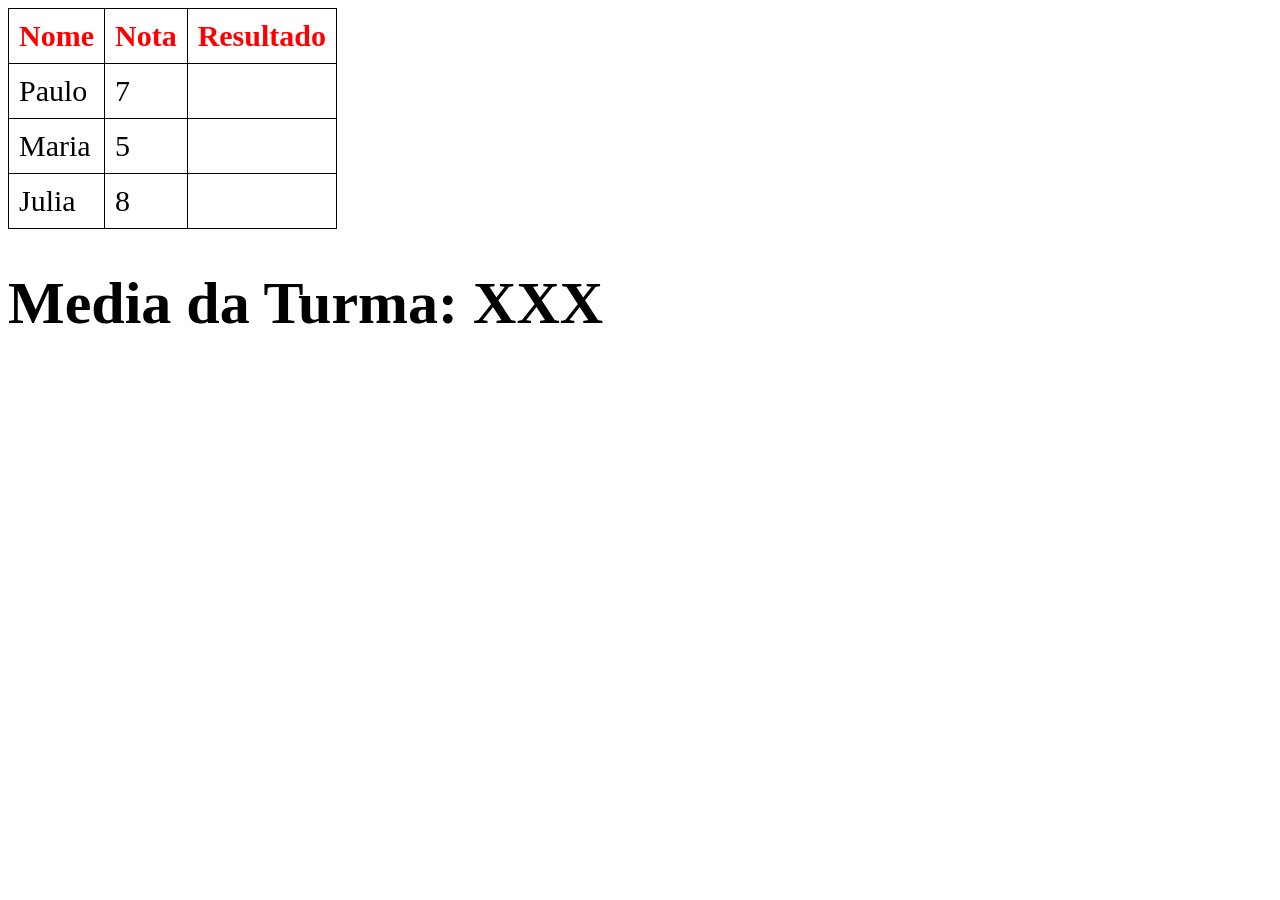
<file: Aula_08_07/index.html>
<!DOCTYPE html>
<html lang="pt-br">

<head>
    <meta charset="UTF-8">
    <meta name="viewport" content="width=device-width, initial-scale=1.0">
    <title>Document</title>
    <link rel="stylesheet" href="css/style.css">
</head>

<body>
    <table>
        <thead>
            <tr>
                <th>Nome</th>
                <th>Nota</th>
                <th>Resultado</th>
            </tr>
        </thead>
        <tbody id="corpo">
            <tr>
                <td>Paulo</td>
                <td>7</td>
                <td> </td>
            </tr>
            <tr>
                <td>Maria</td>
                <td>5</td>
                <td> </td>
            </tr>
            <tr>
                <td>Julia</td>
                <td>8</td>
                <td> </td>
            </tr>
        </tbody>
    </table>

    <h1 id="media">Media da Turma: XXX</h1>

    <script src="js/script.js"></script>
</body>

</html>
</file>
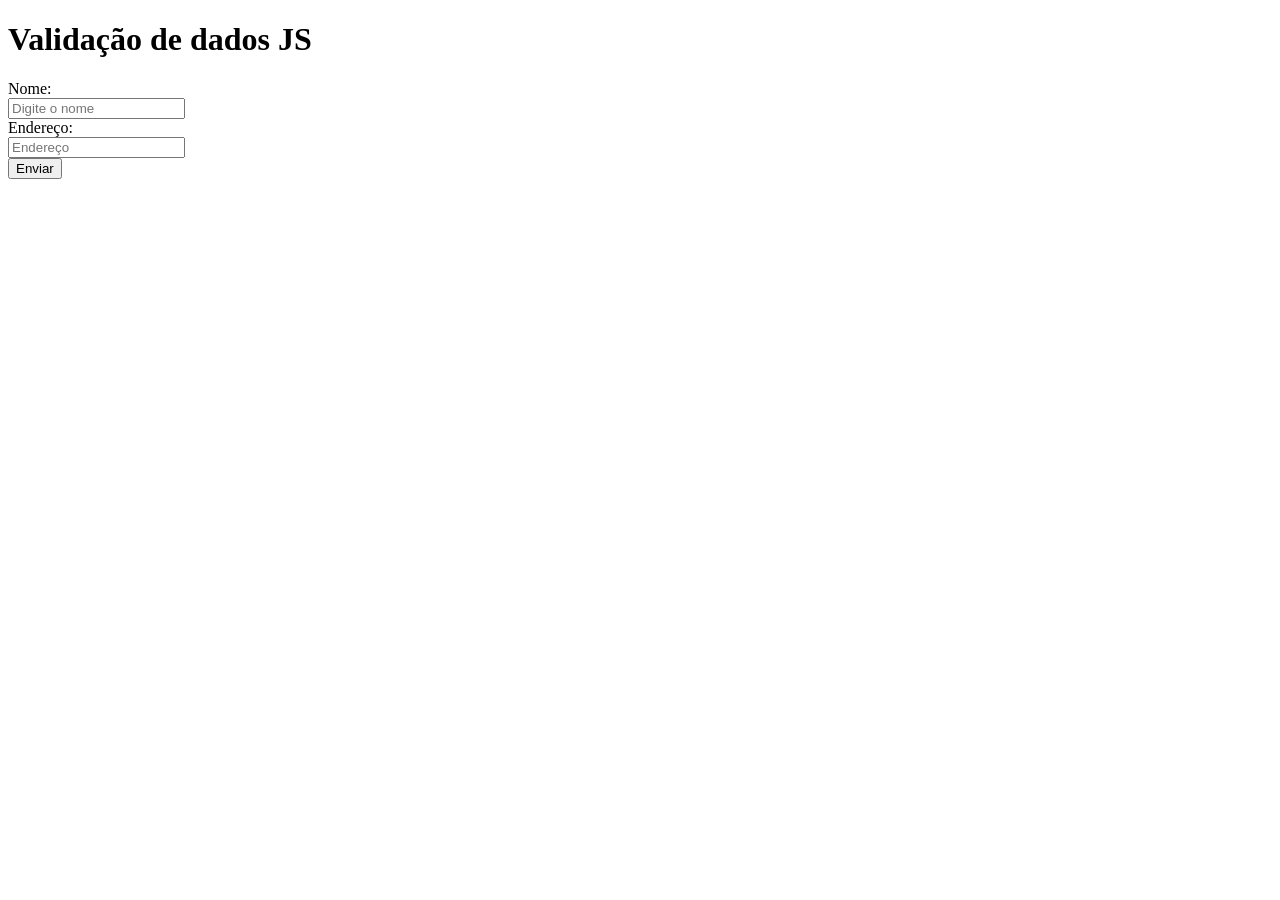
<file: Aula_19_08/index.html>
<!DOCTYPE html>
<html lang="pt-br">

<head>
    <meta charset="UTF-8">
    <meta name="viewport" content="width=device-width, initial-scale=1.0">
    <link rel="stylesheet" href="style.css">
    <title>Forms</title>
</head>

<body>
    <h1>Validação de dados JS</h1>

    <form id="form1" method="get" action="https://ifrs.edu.br/cadastro.php">

        <label for="nome">Nome: </label>
        <br>
        <input type="text" id="nome" name="nome" placeholder="Digite o nome">
        <br>
        <label for="end">Endereço: </label>
        <br>
        <input type="text" id="end" name="end" placeholder="Endereço">
        <br>
        <input type="submit" value="Enviar">

    </form>


    <script src="script.js"></script>
</body>

</html>
</file>
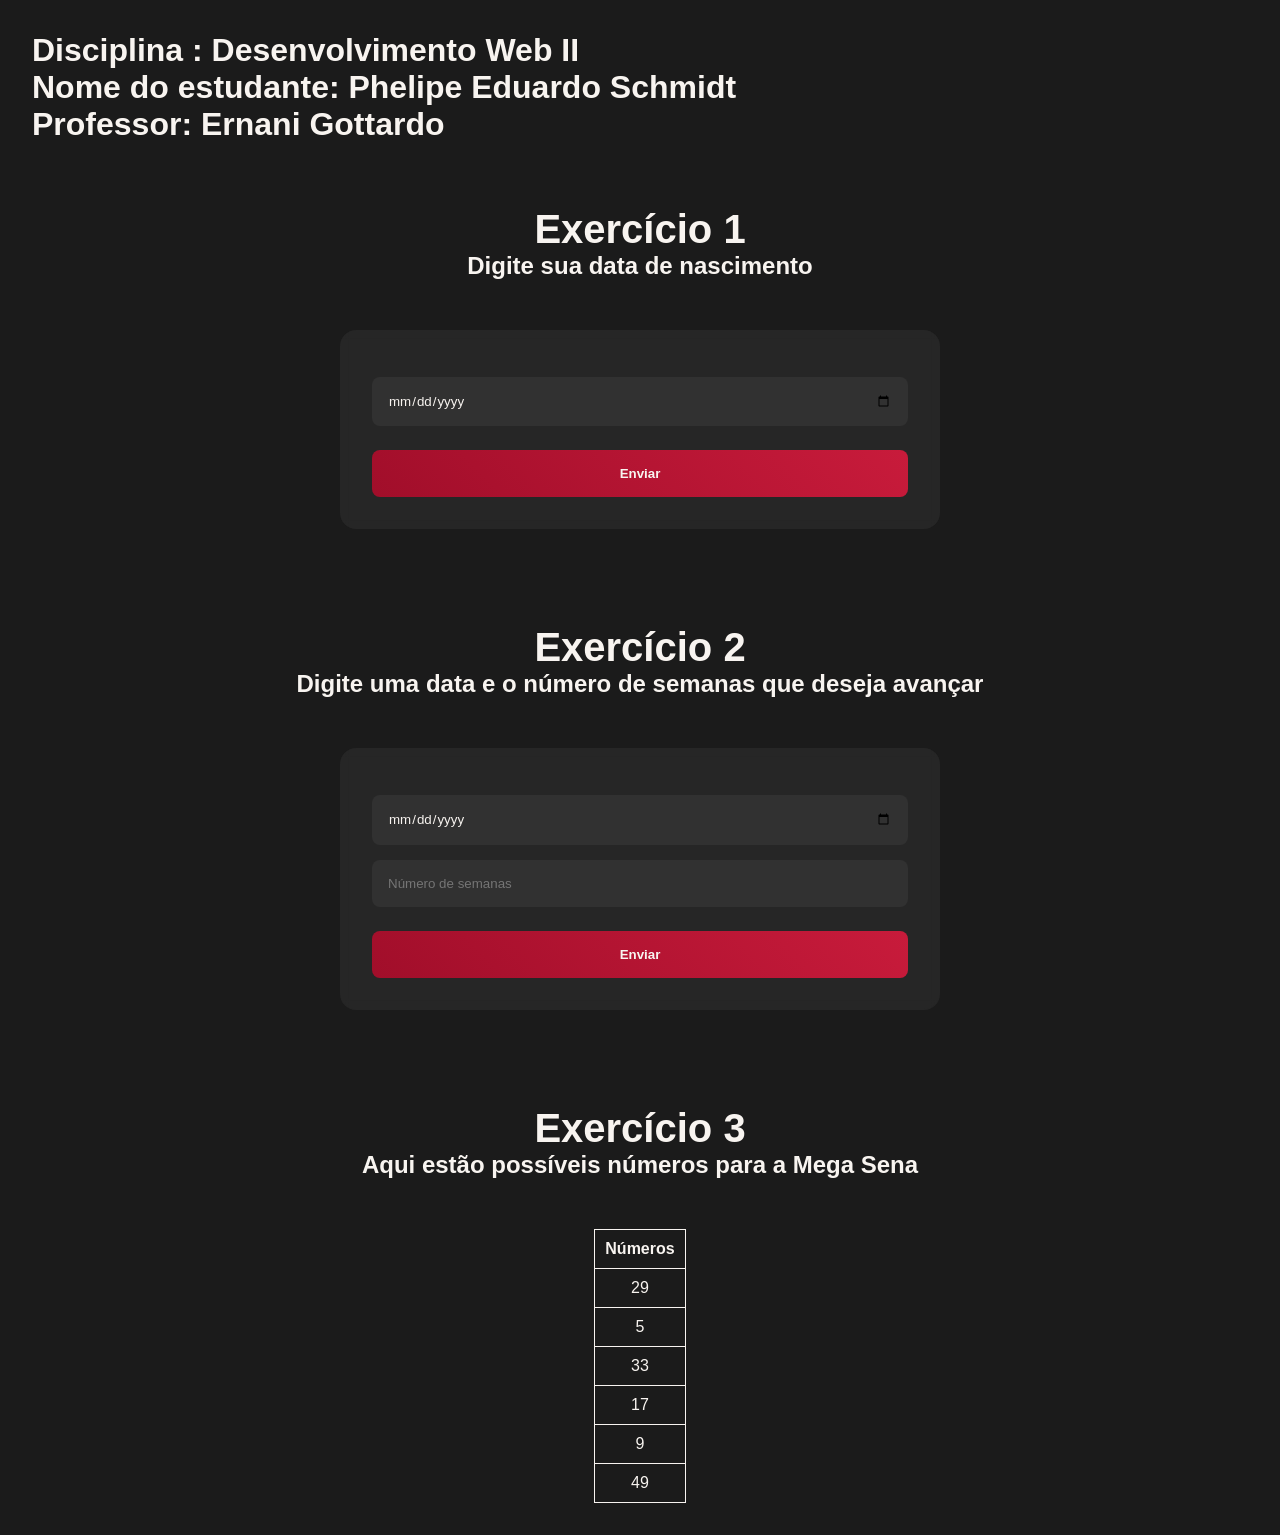
<file: Phelipe_listajs3/index.html>
<!DOCTYPE html>
<html lang="pt-br">

<head>
    <meta charset="UTF-8">
    <meta name="viewport" content="width=device-width, initial-scale=1.0">
    <title>Lista 03</title>
    <link rel="stylesheet" href="css/styles.css">

</head>

<body>
    <header>
        <h1 class="disciplina">Disciplina : Desenvolvimento Web II </h1>
        <h1 class="titulo">Nome do estudante: Phelipe Eduardo Schmidt</h1>
        <h1 class="titulo">Professor: Ernani Gottardo</h1>
    </header>

    <!-- Como percebi que poderia reutilizar a parte do HTML e CSS, acabei utilizando o formulário do Projeto do primeiro trimestre e toda a parte de estilização também.-->

    <main>
        <section class="atv">
            <h2 class="contatos-titulo">Exercício 1</h2>
            <h2 class="contatos-subtitulo">Digite sua data de nascimento</h2>

            <form id="formulario" class="formulario-1" onsubmit="ex1(event)">
                <div class="grupo-form">
                    <input type="date" class="text-form" id="data1">
                </div>
                <button type="submit">Enviar</button>
            </form>
            <div id="resultado-1" class="resultado"></div>
        </section>

        <section class="atv">
            <h2 class="contatos-titulo">Exercício 2</h2>
            <h2 class="contatos-subtitulo">Digite uma data e o número de semanas que deseja avançar</h2>

            <form id="formulario" class="formulario-1" onsubmit="ex2(event)">
                <div class="grupo-form">
                    <input type="date" class="text-form" id="data2">
                    <input type="number" placeholder="Número de semanas" class="text-form" id="semanas">
                </div>
                <button type="submit">Enviar</button>
            </form>
            <div id="resultado-2" class="resultado"></div>
        </section>

        <section class="atv">
            <h2 class="contatos-titulo">Exercício 3</h2>
            <h2 class="contatos-subtitulo">Aqui estão possíveis números para a Mega Sena</h2>

            <table>
                <tr>
                    <th>Números</th>
                </tr>
                <tr>
                    <td id="0"></td>
                </tr>
                <tr>
                    <td id="1"></td>
                </tr>
                <tr>
                    <td id="2"></td>
                </tr>
                <tr>
                    <td id="3"></td>
                </tr>
                <tr>
                    <td id="4"></td>
                </tr>
                <tr>
                    <td id="5"></td>
                </tr>
            </table>

        </section>

        <script src="js/lista3.js"></script>
    </main>
</body>

</html>
</file>
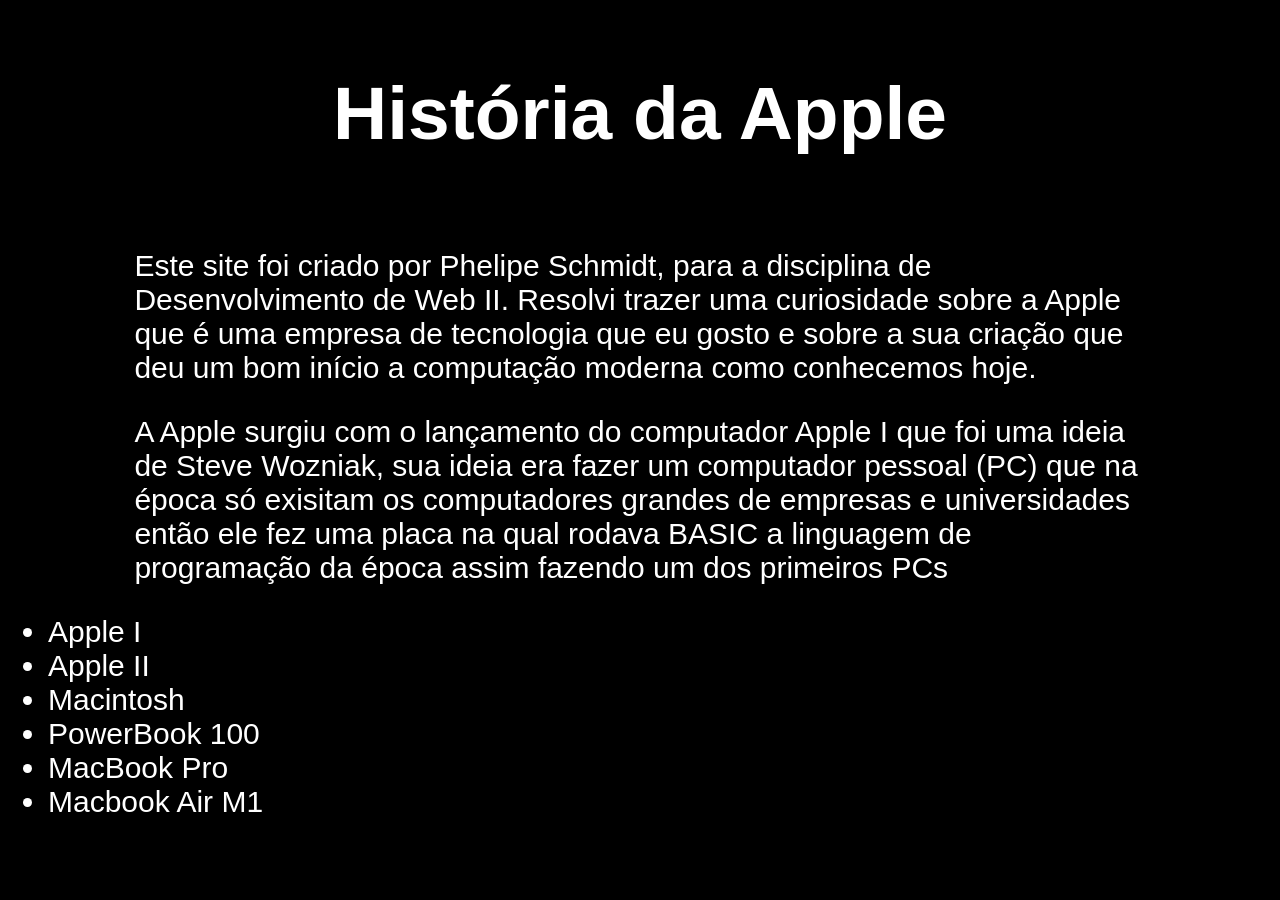
<file: projeto aula/index.html>
<!DOCTYPE html>
<html lang="en">
<head>
    <meta charset="UTF-8">
    <meta name="viewport" content="width=device-width, initial-scale=1.0">
    <link rel="stylesheet" href="styles.css">
    <title>História da Apple</title>
</head>
<body>
    <nav>
        <h1>História da Apple</h1>
    </nav>
    <main>
            <p>
                Este site foi criado por Phelipe Schmidt, para a disciplina de Desenvolvimento de Web II.
                Resolvi trazer uma curiosidade sobre a Apple que é uma empresa de tecnologia que eu gosto e sobre a sua criação que deu um bom início a computação moderna como conhecemos hoje.
            </p>

            <p>
                A Apple surgiu com o lançamento do computador Apple I que foi uma ideia de Steve Wozniak, sua ideia era fazer um computador pessoal (PC) que na época só exisitam os computadores
                grandes de empresas e universidades então ele fez uma placa na qual rodava BASIC a linguagem de programação da época assim fazendo um dos primeiros PCs 
            </p>
        
        <div>
            <ul>
                <li>
                    Apple I
                </li>
                <li>
                    Apple II
                </li>
                <li>
                    Macintosh
                </li>
                <li>
                    PowerBook 100
                </li>
                <li>
                    MacBook Pro
                </li>
                <li>
                    Macbook Air M1 
                </li>
            </ul>
        </div>
        
    </main>
    
</body>
</html>
</file>
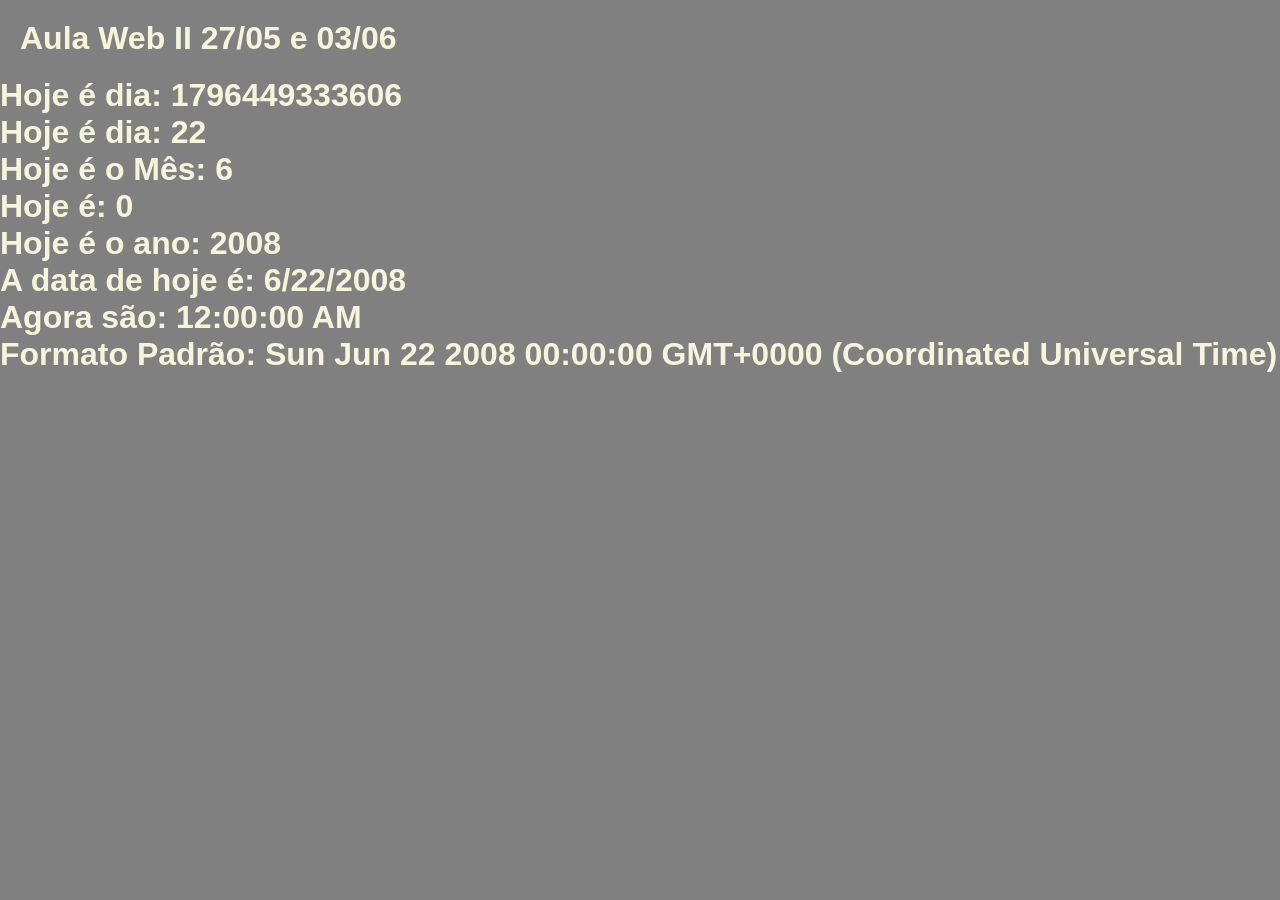
<file: Projeto_Math/index.html>
<!DOCTYPE html>
<html lang="pt-br">

<head>
    <meta charset="UTF-8">
    <meta name="viewport" content="width=device-width, initial-scale=1.0">
    <title>Aula 27/05</title>
    <link rel="stylesheet" href="css/style.css">
    
</head>

<body>
    <h1 class="title"> Aula Web II 27/05 e 03/06</h1>
    <script src="js/script.js"></script>
</body>

</html>
</file>
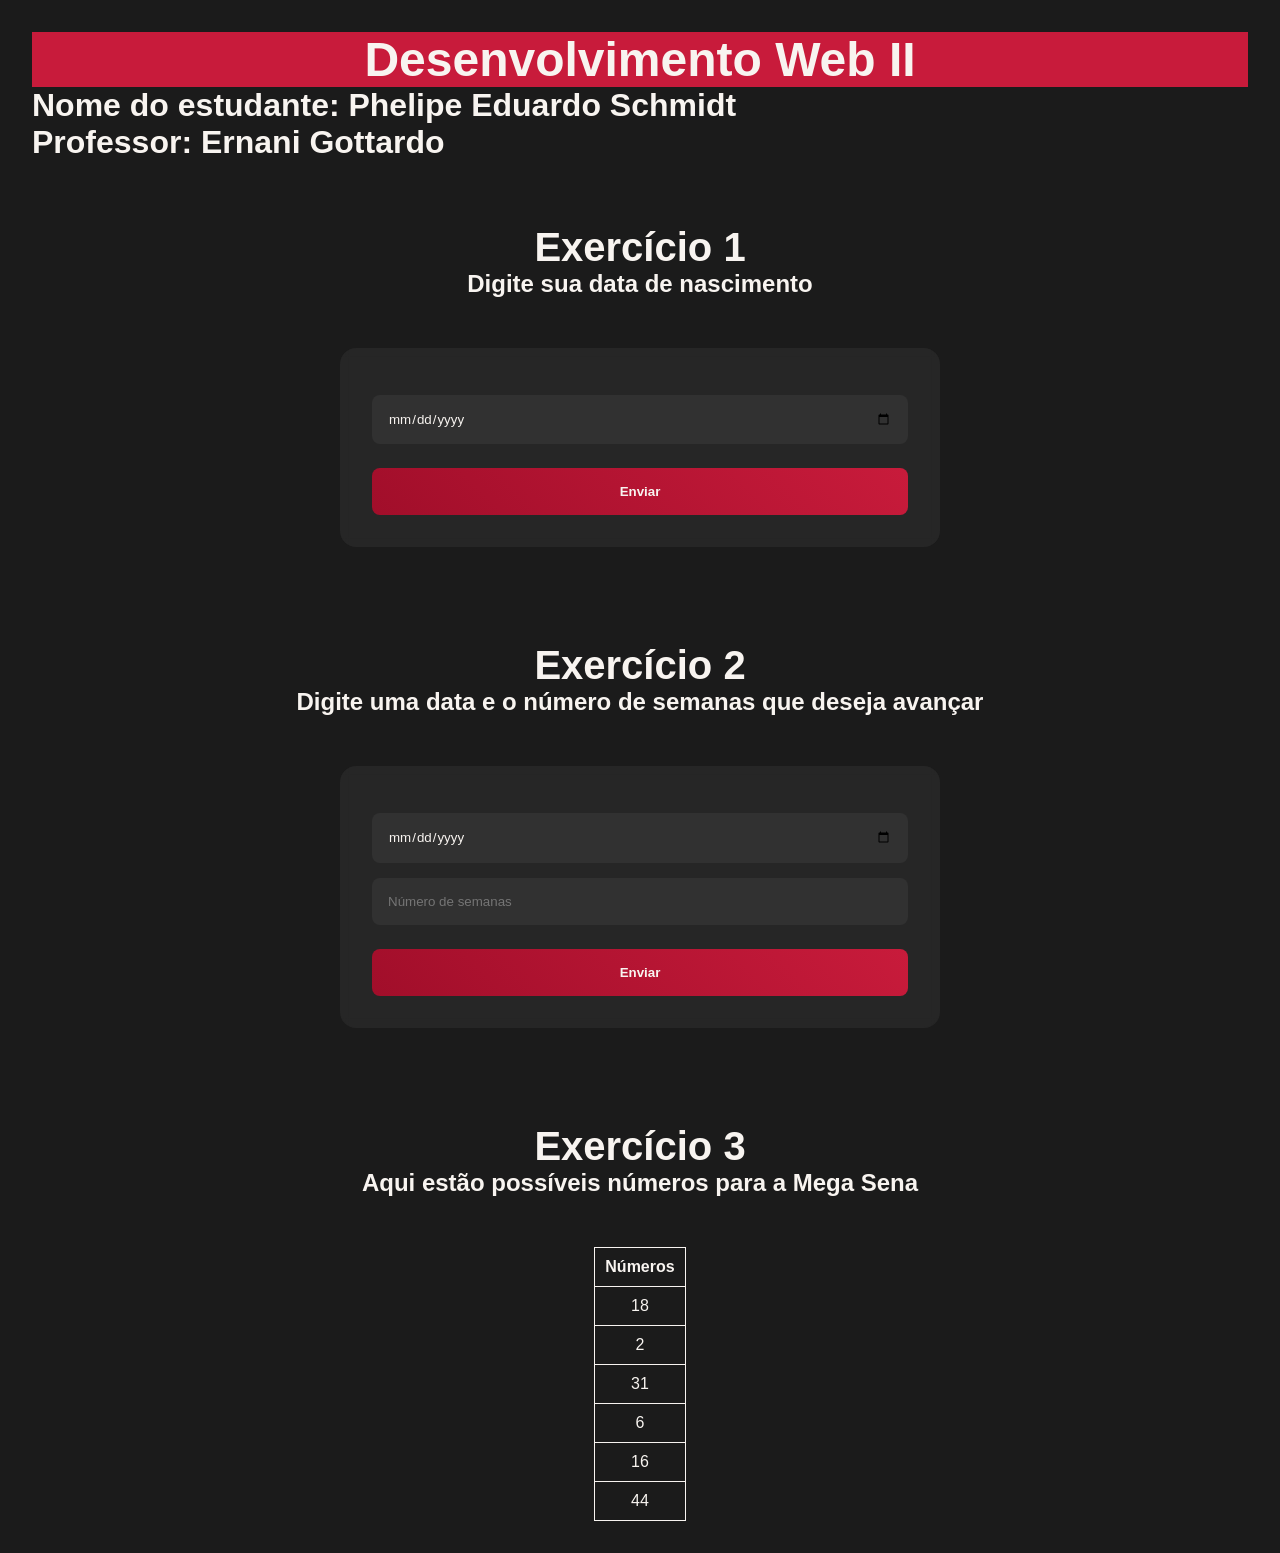
<file: bagunça/Atividade_JS/index.html>
<!DOCTYPE html>
<html lang="pt-br">

<head>
    <meta charset="UTF-8">
    <meta name="viewport" content="width=device-width, initial-scale=1.0">
    <title>Lista 03</title>
    <link rel="stylesheet" href="css/styles.css">

</head>

<body>
    <header>
        <h1 class="disciplina">Desenvolvimento Web II</h1>
        <h1>Nome do estudante: Phelipe Eduardo Schmidt</h1>
        <h1>Professor: Ernani Gottardo</h1>
    </header>

    <!-- Como percebi que poderia reutilizar a parte do HTML e CSS, acabei utilizando o formulário do Projeto do primeiro trimestre e toda a parte de estilização também.-->

    <main>
        <section class="atv">
            <h2 class="contatos-titulo">Exercício 1</h2>
            <h2 class="contatos-subtitulo">Digite sua data de nascimento</h2>

            <form id="formulario" class="formulario-1" onsubmit="ex1(event)">
                <div class="grupo-form">
                    <input type="date" class="text-form" id="data1">
                </div>
                <button type="submit">Enviar</button>
            </form>
            <div id="resultado-1" class="resultado"></div>
        </section>

        <section class="atv">
            <h2 class="contatos-titulo">Exercício 2</h2>
            <h2 class="contatos-subtitulo">Digite uma data e o número de semanas que deseja avançar</h2>

            <form id="formulario" class="formulario-1" onsubmit="ex2(event)">
                <div class="grupo-form">
                    <input type="date" class="text-form" id="data2">
                    <input type="number" placeholder="Número de semanas" class="text-form" id="semanas">
                </div>
                <button type="submit">Enviar</button>
            </form>
            <div id="resultado-2" class="resultado"></div>
        </section>

        <section class="atv">
            <h2 class="contatos-titulo">Exercício 3</h2>
            <h2 class="contatos-subtitulo">Aqui estão possíveis números para a Mega Sena</h2>

            <table>
                <tr>
                    <th>Números</th>
                </tr>
                <tr>
                    <td id="0"></td>
                </tr>
                <tr>
                    <td id="1"></td>
                </tr>
                <tr>
                    <td id="2"></td>
                </tr>
                <tr>
                    <td id="3"></td>
                </tr>
                <tr>
                    <td id="4"></td>
                </tr>
                <tr>
                    <td id="5"></td>
                </tr>
            </table>

        </section>

        <script src="js/script.js"></script>
    </main>
</body>

</html>
</file>
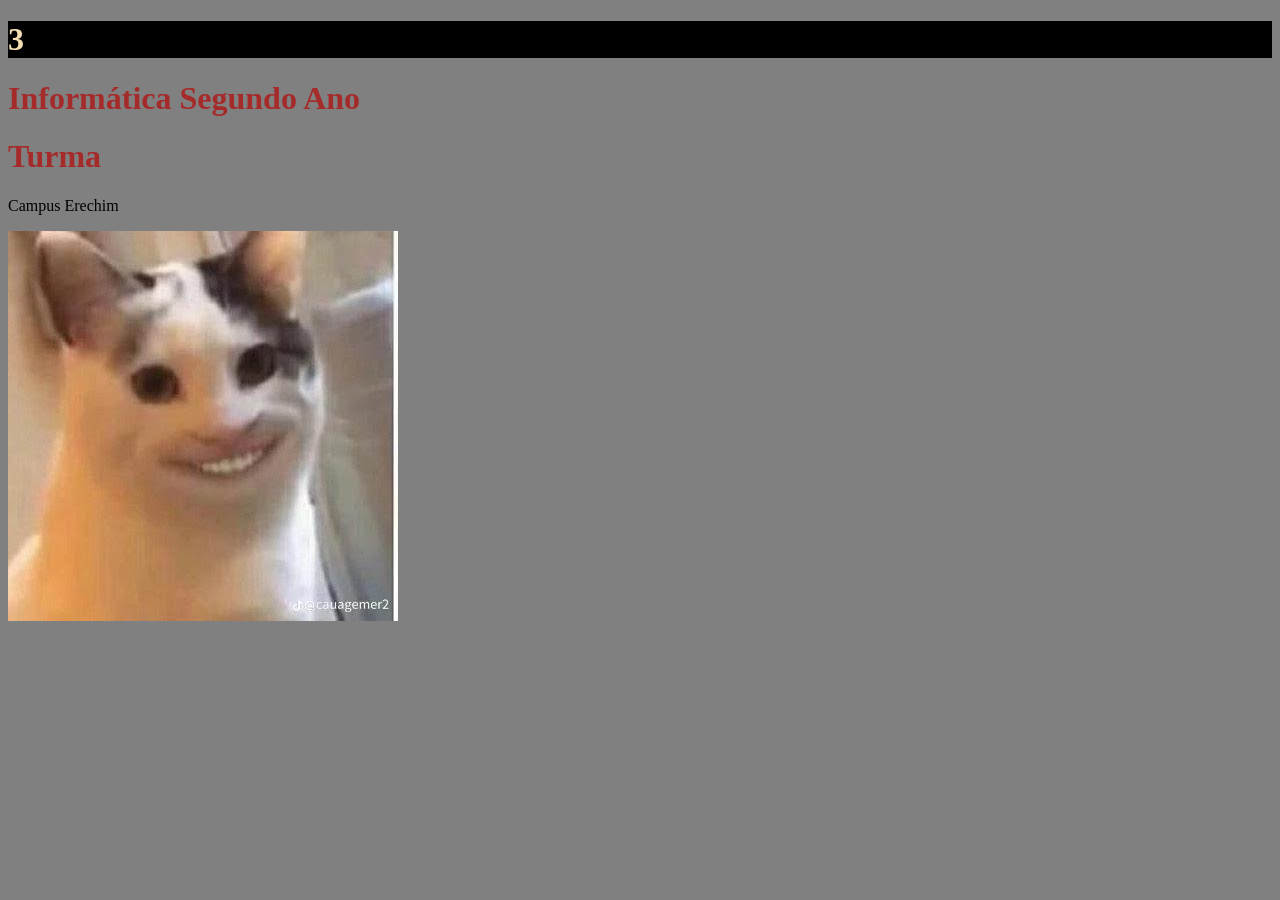
<file: bagunça/Aula_24_06/index.html>
<!DOCTYPE html>
<html lang="pt-br">
<head>
    <meta charset="UTF-8">
    <meta name="viewport" content="width=device-width, initial-scale=1.0">
    <title>Document</title>
    <link rel="stylesheet" href="css/styles.css">
</head>
<body>
    <h1 id="l1">Aula Web II 24/06</h1>
    <h1 class="info">Informática Segundo Ano</h1>
    <h1 class="info">Turma</h1>
    <p>Campus Erechim</p>
    <img id="im1">

    <script src="js/script.js"></script>
</body>
</html>
</file>
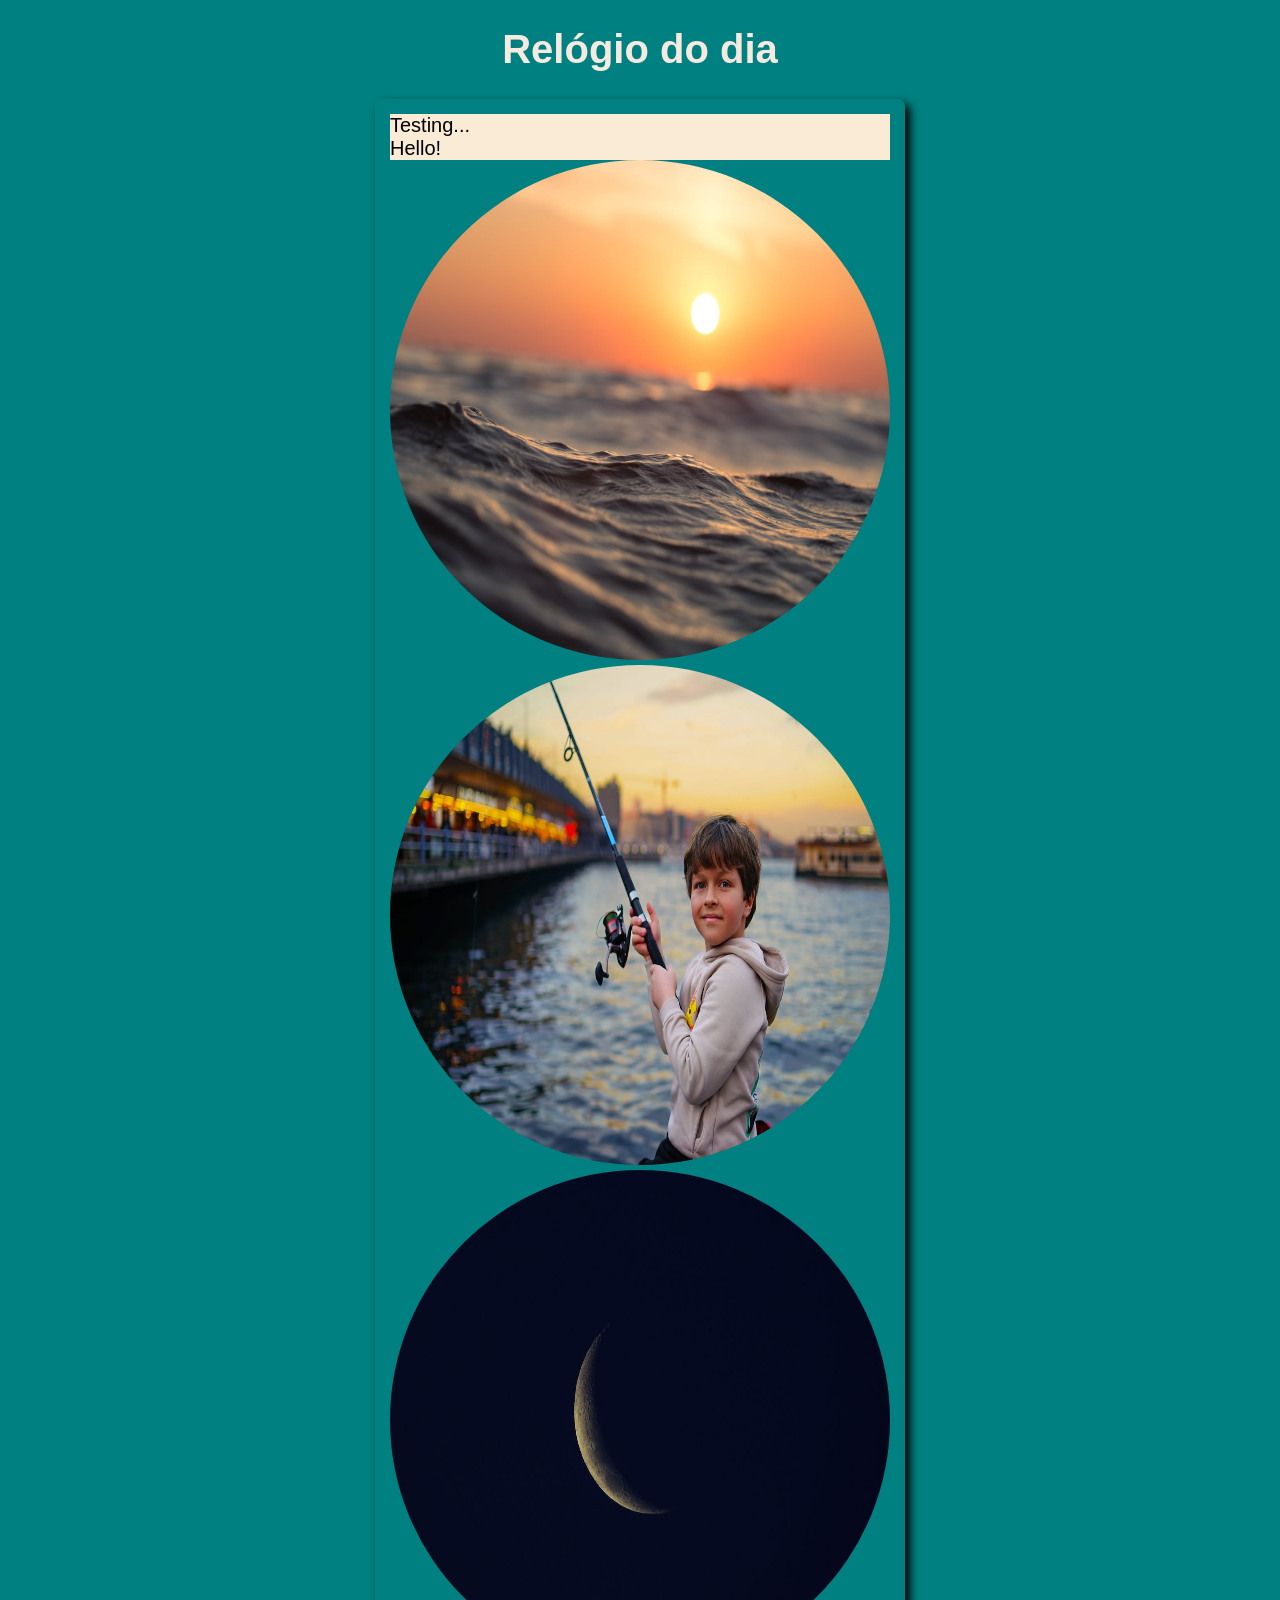
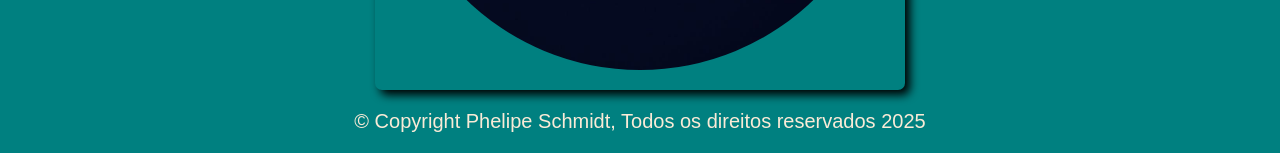
<file: Aula_05/aula04.html>
<!DOCTYPE html>
<html lang="pt-BR">
<head>
    <meta charset="UTF-8">
    <meta name="viewport" content="width=device-width, initial-scale=1.0">
    <title>aula04</title>
    <link rel="stylesheet" href="stilo.css">
</head>
<body>
    <header>
        <h1>Relógio do dia</h1>

    </header>

    <section>
        <div class="texto">
            Testing...
        </div>
        <div class="texto">
            Hello!
        </div>

        <div class="image">
            <img src="IMG/pexels-sebastian-189349 (1).jpg">
            <img src="IMG/pexels-faruk-ermis-2148829510-31484629.jpg">
            <img src="IMG/pexels-victor-hugo-1256159-31441566.jpg">
        </div>

    </section>

    <footer>
      <p>&copy; Copyright Phelipe Schmidt, Todos os direitos reservados 2025 </p>        

    </footer>

    <script src="script.js"></script>
</body>
</html>
</file>
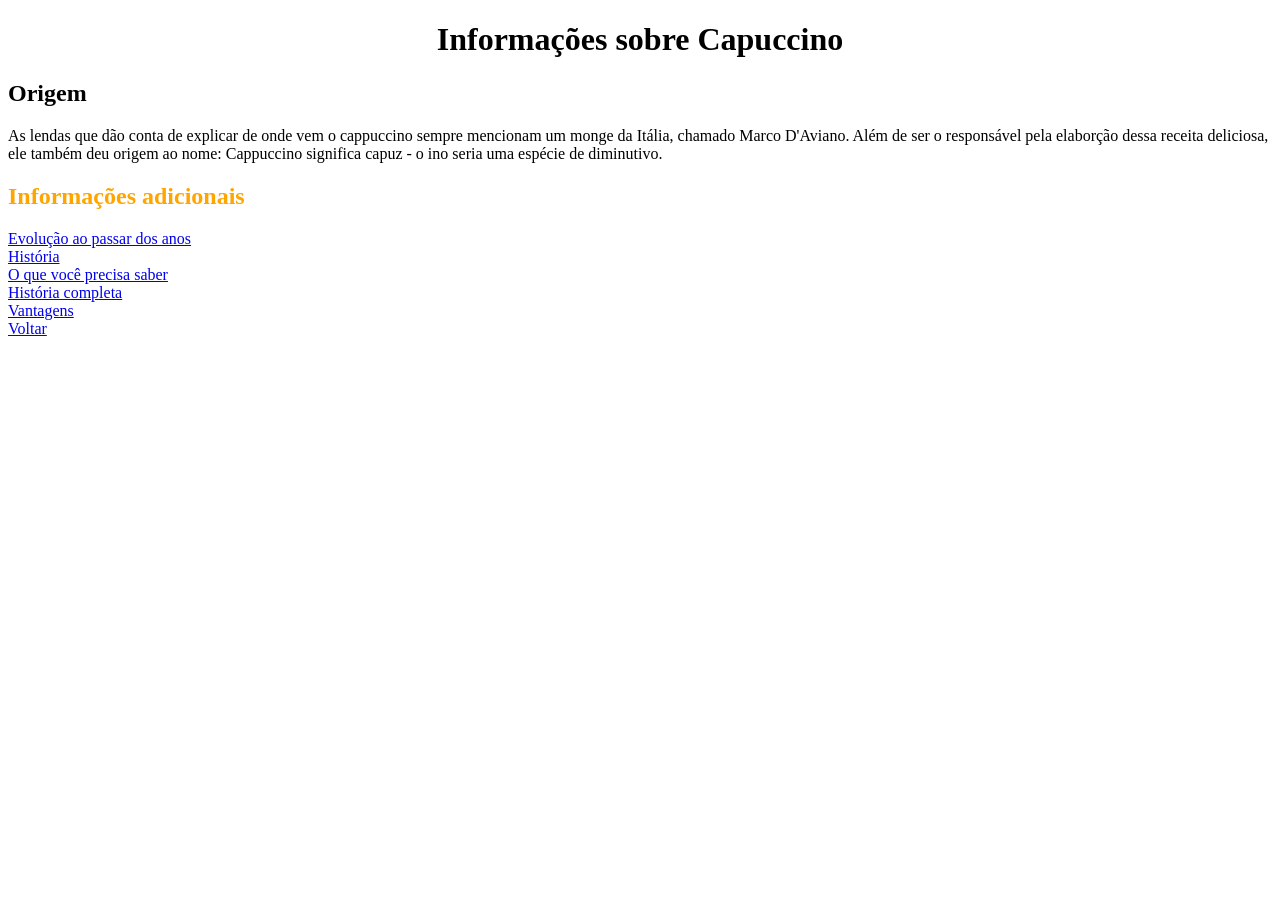
<file: Cafe/Cappuccino.html>
<!DOCTYPE html>
<html lang="pt-br">
<head>
    <meta charset="UTF-8">
    <title>Cappuccino</title>
</head>
<body>
    <h1 align="middle"> <b>Informações sobre Capuccino</b></h1>
    <h2><b>Origem</b></h2>
   
    <p>As lendas que dão conta de explicar de onde vem o cappuccino sempre mencionam um monge da Itália, chamado Marco D'Aviano. Além de ser o responsável pela elaborção 
        dessa receita deliciosa, ele também deu origem ao nome: Cappuccino significa capuz - o ino seria uma espécie de diminutivo.</p>
    <h2><b><font color = "orange">Informações adicionais</font></b></h2>
  <a href = "https://perfectdailygrind.com/pt/2021/02/26/o-que-e-um-cappuccino-e-como-ele-evoluiu-ao-longo-do-tempo/#:~:text=O%20cappuccino%20%C3%A9%20uma%20bebida,um%20ter%C3%A7o%20do%20leite%20espumado."target = "_blank">Evolução ao passar dos anos</a> <br>
  <a href = "https://www.graogourmet.com/blog/voce-conhece-a-historia-do-cappuccino/"target = "_blank">História</a><br>
  <a href = "https://www.cafeamerica.com.br/noticias/mundo-do-cafe/o-que-voce-precisa-saber-sobre-cappuccino-1/"target = "_blank">O que você precisa saber</a><br>
  <a href = "https://pt.wikipedia.org/wiki/Cappuccino"target = "_blank">História completa</a><br>
  <a href = "https://www.magazineluiza.com.br/blog-da-lu/c/me/bbid/cappuccino-historia-e-vantagens/5548/"target = "_blank">Vantagens</a><br>
    <a href = "index.html">Voltar</a>
</body>
</html>
</file>
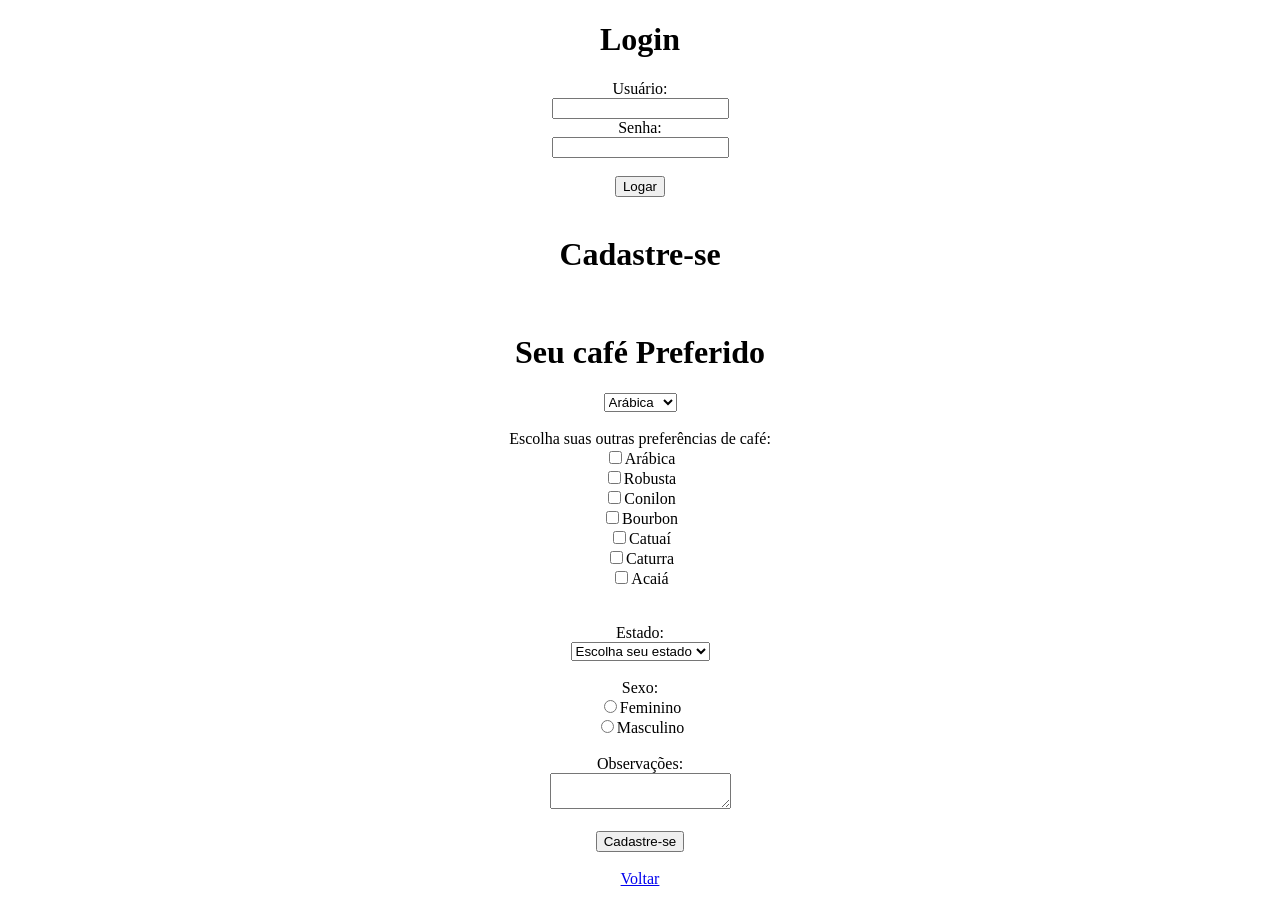
<file: Cafe/Login.html>
<!DOCTYPE html>
<html lang="en">
<head>
    <meta charset="UTF-8">
    <meta name="viewport" content="width=device-width, initial-scale=1.0">
    <title>Login</title>
</head>
<body>
    <center>

        <h1>Login</h1>
        <form>
            Usuário:<br>
            <input type="text" name="logintestes">
            <br>

            Senha:<br>
            <input type="password" name="senha">
            <br>
            <br>

            <input type="submit" value="Logar">
            <br>
            <br>

            <h1>Cadastre-se</h1>
            <br>

            <h1>Seu café Preferido</h1>

            <select name="Escolha o seu café Preferido">
                <option value="Ará">Arábica</option>
                <option value="Rob">Robusta</option>
                <option value="Con">Conilon</option>
                <option value="Bou">Bourbon</option>
                <option value="Cat">Catuaí</option>
                <option value="Caturra">Caturra</option>
                <option value="Aca">Acaiá</option>
            </select>
            <br>
            <br>

            Escolha suas outras preferências de café:<br>
            <input type="checkbox" name="Interesses" >Arábica<br>
            <input type="checkbox" name="Interesses" >Robusta<br>
            <input type="checkbox" name="Interesses" >Conilon<br>
            <input type="checkbox" name="Interesses" >Bourbon<br>
            <input type="checkbox" name="Interesses" >Catuaí<br>
            <input type="checkbox" name="Interesses" >Caturra<br>
            <input type="checkbox" name="Interesses">Acaiá<br>

            <br>
            <br>

            Estado: <br>
            <select name="Estado">
                <option value="sem">Escolha seu estado</option>
                <option value="RS">Rio Grande do Sul</option>
                <option value="SC">Santa Catarina</option>
                <option value="PR">Paraná</option>
                <option value="SP">São Paulo</option>
            </select>
            <br>
            <br>

            Sexo:<br>
            <input type="radio" name="sexo" value="F">Feminino
            <br>
            <input type="radio" name="sexo" value="M">Masculino
            <br>
            <br>

            Observações: <br>
            <textarea name="Observações"> 
            </textarea>
            <br>
            <br>

            <input type="submit" value="Cadastre-se">
            <br>
            <br>
            
            <a href="index.html">Voltar</a>
            <br>
            <br>
        </form>
    </center>
</body>
</html>
</file>
<file: Aula_08_07/css/style.css>
body{
    font-size: 30px;
}
table{
    border-collapse: collapse;
}

th,td{
    padding: 10px;
    border: 1px solid black;
}

th{
    color: red;
}
</file>
<file: Aula_19_08/style.css>
.erro{
    outline: none;
    border: 2px solid red;
}

.correto{
    outline: none;
    border: 2px solid green;
}
</file>
<file: Phelipe_listajs3/css/styles.css>
* {
    margin: 0;
    padding: 0;
    box-sizing: border-box;
    font-family: 'Segoe UI', Tahoma, Geneva, Verdana, sans-serif;
}

html {
    scroll-behavior: smooth;
}

:root {
    --escuro: #1b1b1b;
    --principal: #a10e2a;
    --secundaria: #c81b3b;
    --claro: #f8f4f0;
}

body {
    background-color: var(--escuro);
    color: var(--claro);
}

header {

    padding: 2rem;
    width: 100%;
    top: 0;
}

.atv {
    padding: 2rem 2rem 2rem 2rem;
}

.contatos-titulo {
    text-align: center;
    font-size: 2.5rem;
}

.contatos-subtitulo {
    text-align: center;
    font-size: 1.5rem;
    margin-bottom: 50px;
}

.formulario-1 {
    max-width: 600px;
    margin: 0 auto;
    background: rgba(255, 255, 255, 0.05);
    backdrop-filter: blur(5px);
    border: 1px solid var(--vidro);
    padding: 2rem;
    border-radius: 16px;
}

.grupo-form {
    margin-bottom: 1.5rem;
}

.text-form {
    width: 100%;
    padding: 1rem;
    margin-top: 15px;
    background: rgba(255, 255, 255, 0.05);
    border-radius: 8px;
    color: var(--claro);
    border: 1px solid var(--vidro);
    outline: none;
}

.text-form:focus {
    border: 1px solid var(--primaria);
    box-shadow: 0 0px 20px var(--principal);
}

.formulario-1 button {
    padding: 1rem 2rem;
    background: linear-gradient(45deg, var(--principal), var(--secundaria));
    color: var(--claro);
    border: none;
    border-radius: 8px;
    cursor: pointer;
    font-weight: bold;
    width: 100%;
    transition: all 0.5s ease;
}

.formulario-1 button:hover {
    transform: translateY(-4px);
    box-shadow: 0 5px 15px var(--principal);
}

.resultado {
    margin-top: 20px;
    font-size: 1.2em;
}

table {
    width: 40px;
    border-collapse: collapse;
    margin-top: 20px;
    margin: 0 auto;
}

th, td {
    padding: 10px;
    text-align: center;
    border: 1px solid var(--claro);
}

.resultado{
    margin: 0 auto;
    font-size: 1.5rem;
    text-align: center;
    padding-top: 2rem;
}
</file>
<file: projeto aula/styles.css>
nav{
    align-items: center;
    display: flex;
    justify-content: center;
    font-size: 50px;
}
*{
    font-family: Arial, Helvetica, sans-serif;
    background-color: #000;
    color: white;

}
p{
    padding-left: 10%;
    padding-right: 10%;
    font-size: 30px;
}
li{
    font-size: 30px;
    
}
</file>
<file: Projeto_Math/css/style.css>
.inval{
    background-color: black;
    color: red;
}
.val{
    background-color: white;
    color: green;
}

*{
    margin: 0px;
    padding: 0px;
}

body{
    background: gray;
    color: beige;
    font-family: 'Segoe UI', Tahoma, Geneva, Verdana, sans-serif;
}

.title{
    padding: 20px;
}
</file>
<file: bagunça/Atividade_JS/css/styles.css>
* {
    margin: 0;
    padding: 0;
    box-sizing: border-box;
    font-family: 'Segoe UI', Tahoma, Geneva, Verdana, sans-serif;
}

html {
    scroll-behavior: smooth;
}

:root {
    --escuro: #1b1b1b;
    --principal: #a10e2a;
    --secundaria: #c81b3b;
    --claro: #f8f4f0;
}

body {
    background-color: var(--escuro);
    color: var(--claro);
}

header {

    padding: 2rem;
    width: 100%;
    top: 0;
}

.atv {
    padding: 2rem 2rem 2rem 2rem;
}

.contatos-titulo {
    text-align: center;
    font-size: 2.5rem;
}

.contatos-subtitulo {
    text-align: center;
    font-size: 1.5rem;
    margin-bottom: 50px;
}

.formulario-1 {
    max-width: 600px;
    margin: 0 auto;
    background: rgba(255, 255, 255, 0.05);
    backdrop-filter: blur(5px);
    border: 1px solid var(--vidro);
    padding: 2rem;
    border-radius: 16px;
}

.grupo-form {
    margin-bottom: 1.5rem;
}

.text-form {
    width: 100%;
    padding: 1rem;
    margin-top: 15px;
    background: rgba(255, 255, 255, 0.05);
    border-radius: 8px;
    color: var(--claro);
    border: 1px solid var(--vidro);
    outline: none;
}

.text-form:focus {
    border: 1px solid var(--primaria);
    box-shadow: 0 0px 20px var(--principal);
}

.formulario-1 button {
    padding: 1rem 2rem;
    background: linear-gradient(45deg, var(--principal), var(--secundaria));
    color: var(--claro);
    border: none;
    border-radius: 8px;
    cursor: pointer;
    font-weight: bold;
    width: 100%;
    transition: all 0.5s ease;
}

.formulario-1 button:hover {
    transform: translateY(-4px);
    box-shadow: 0 5px 15px var(--principal);
}

.resultado {
    margin-top: 20px;
    font-size: 1.2em;
}

table {
    width: 40px;
    border-collapse: collapse;
    margin-top: 20px;
    margin: 0 auto;
}

th, td {
    padding: 10px;
    text-align: center;
    border: 1px solid var(--claro);
}

.resultado{
    margin: 0 auto;
    font-size: 1.5rem;
    text-align: center;
    padding-top: 2rem;
}

.disciplina{
    text-align: center;
    font-size: 3rem;
    background-color: var(--secundaria);
    margin: 0px;
    padding: 0px;
}
</file>
<file: bagunça/Aula_24_06/css/styles.css>
.dif{
    color: red;
    background-color: black;
}
</file>
<file: Aula_05/stilo.css>
body {
    background-color: teal;
    font: normal 15pt arial;

}
header {
    color: rgb(245, 234, 224);
    text-align: center;


}

section {
    background-color:transparent;
    border-radius: 7px;
    padding: 15px;
    width: 500px;
    margin: auto;
    box-shadow: 05px 05px 10px black;

}

footer{
    color: antiquewhite;
    text-align: center;
    font-weight: italic;

}

.image img{
    border-radius: 80%;
    width: 500px;
    height: 500px;
}

.texto {
    background-color: antiquewhite;
}
</file>
